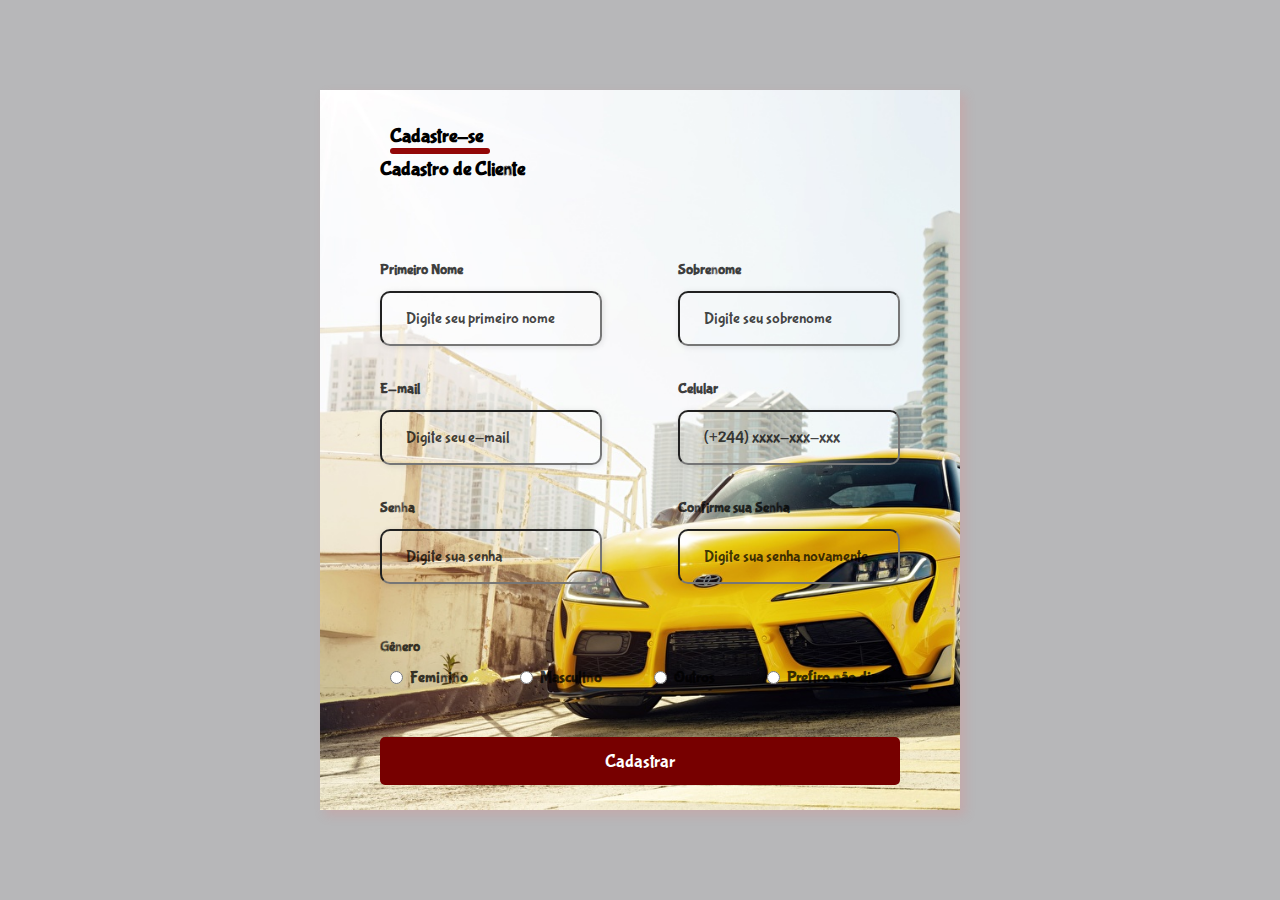
<file: cadastro/index.html>
<!DOCTYPE html>
<html lang="pt-br">

<head>
    <meta charset="UTF-8">
    <meta http-equiv="X-UA-Compatible" content="IE=edge">
    <meta name="viewport" content="width=device-width, initial-scale=1.0">
    <link rel="stylesheet" href="assets/css/style.css">
    <link rel="shortcut icon" href="../midia/casrs.png" type="image/x-icon">
    <title>Formulário</title>
    <script>
        function exiba(){
          alert("O seu cadastro foi concluído com exito.");
        }
        </script>
</head>

<body>
    <div class="container">
        <div class="form-image">
            <img src="assets/img/daster.jpg" alt="" height="532">
        </div>
        <div class="form">
            <form action="#">
                <div class="form-header">
                    <div class="title" style="padding-top: 20px;">
                        <br>
                        <h1>Cadastre-se</h1>
                        <h2>Cadastro de Cliente</h2>
                    </div>
                </div>

                <div class="input-group">
                    <div class="input-box">
                        <label for="firstname">Primeiro Nome</label>
                        <input id="firstname" type="text" name="firstname" placeholder="Digite seu primeiro nome" required>
                    </div>

                    <div class="input-box">
                        <label for="lastname">Sobrenome</label>
                        <input id="lastname" type="text" name="lastname" placeholder="Digite seu sobrenome" required>
                    </div>
                    <div class="input-box">
                        <label for="email">E-mail</label>
                        <input id="email" type="email" name="email" placeholder="Digite seu e-mail" required>
                    </div>

                    <div class="input-box">
                        <label for="number">Celular</label>
                        <input id="number" type="number" name="number" placeholder="(+244) xxxx-xxx-xxx" required>
                    </div>

                    <div class="input-box">
                        <label for="password">Senha</label>
                        <input id="password" type="password" name="password" placeholder="Digite sua senha" required>
                    </div>


                    <div class="input-box">
                        <label for="confirmPassword">Confirme sua Senha</label>
                        <input id="confirmPassword" type="password" name="confirmPassword" placeholder="Digite sua senha novamente" required>
                    </div>

                </div>

                <div class="gender-inputs">
                    <div class="gender-title">
                        <h6>Gênero</h6>
                    </div>

                    <div class="gender-group">
                        <div class="gender-input">
                            <input id="female" type="radio" name="gender">
                            <label for="female">Feminino</label>
                        </div>

                        <div class="gender-input">
                            <input id="male" type="radio" name="gender">
                            <label for="male">Masculino</label>
                        </div>

                        <div class="gender-input">
                            <input id="others" type="radio" name="gender">
                            <label for="others">Outros</label>
                        </div>

                        <div class="gender-input">
                            <input id="none" type="radio" name="gender">
                            <label for="none">Prefiro não dizer</label>
                        </div>
                    </div>
                </div>

                <div class="continue-button" style="padding-bottom: 20px;">
                    <button><a href="../terror.html" onclick="exiba()">Cadastrar</a> </button>
                </div>
            </form>
            <br>
        </div>
    </div>
    <br><br>
</body>

</html>
</file>
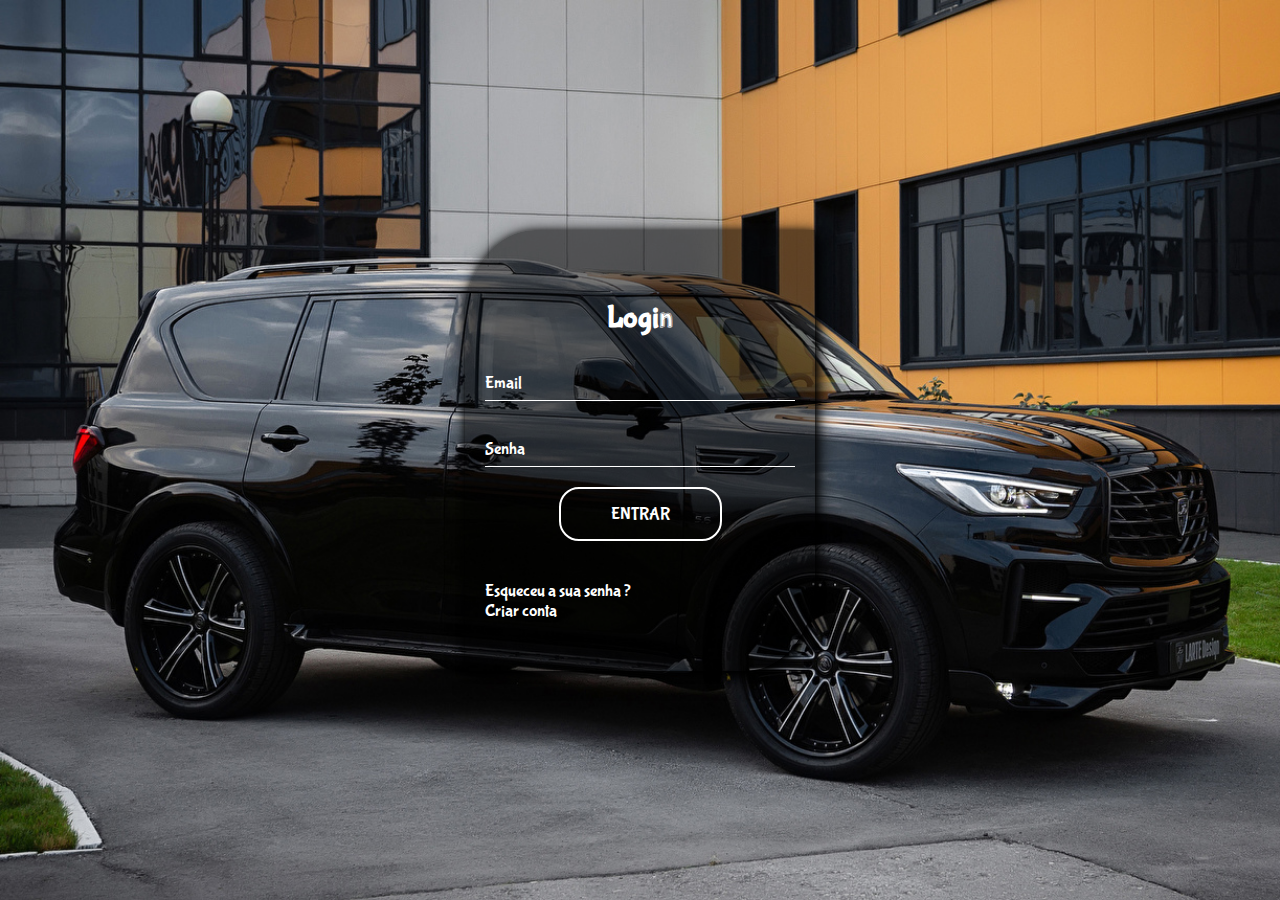
<file: Login/index.html>
<!DOCTYPE html>
<html lang="pt;pt">
<head>
    <meta charset="UTF-8">
    <meta name="viewport" content="width=device-width, initial-scale=1.0">
    <meta http-equiv="X-UA-Compatible" content="ie=edge">
    <title>Login</title>
    <link rel="stylesheet" href="files/style.css">
</head>
<body>
    <div class="container">
        <h2>Login</h2>
        <form action="index.html" method="post">
            <div class="input-field">
                <input type="email" id="name" placeholder="Insira o seu e-mail" required>
                <label for="name">Email</label>
            </div>
            <div class="input-field">
                <input type="password" id="senha" placeholder="Insira a sua senha" required>
                <label for="senha">Senha</label>
                <center>
                    <button><a href="../terror.html" target="_blank">Entrar</a></button>
                </center>
                
            </div>
        </form>

        <div class="link">
            <a href=""><p>Esqueceu a sua senha ?</p></a>
            <a href="../cadastro/index.html" target="_blank"><p>Criar conta</p></a>
        </div>
    </div>
</body>
</html>
</file>
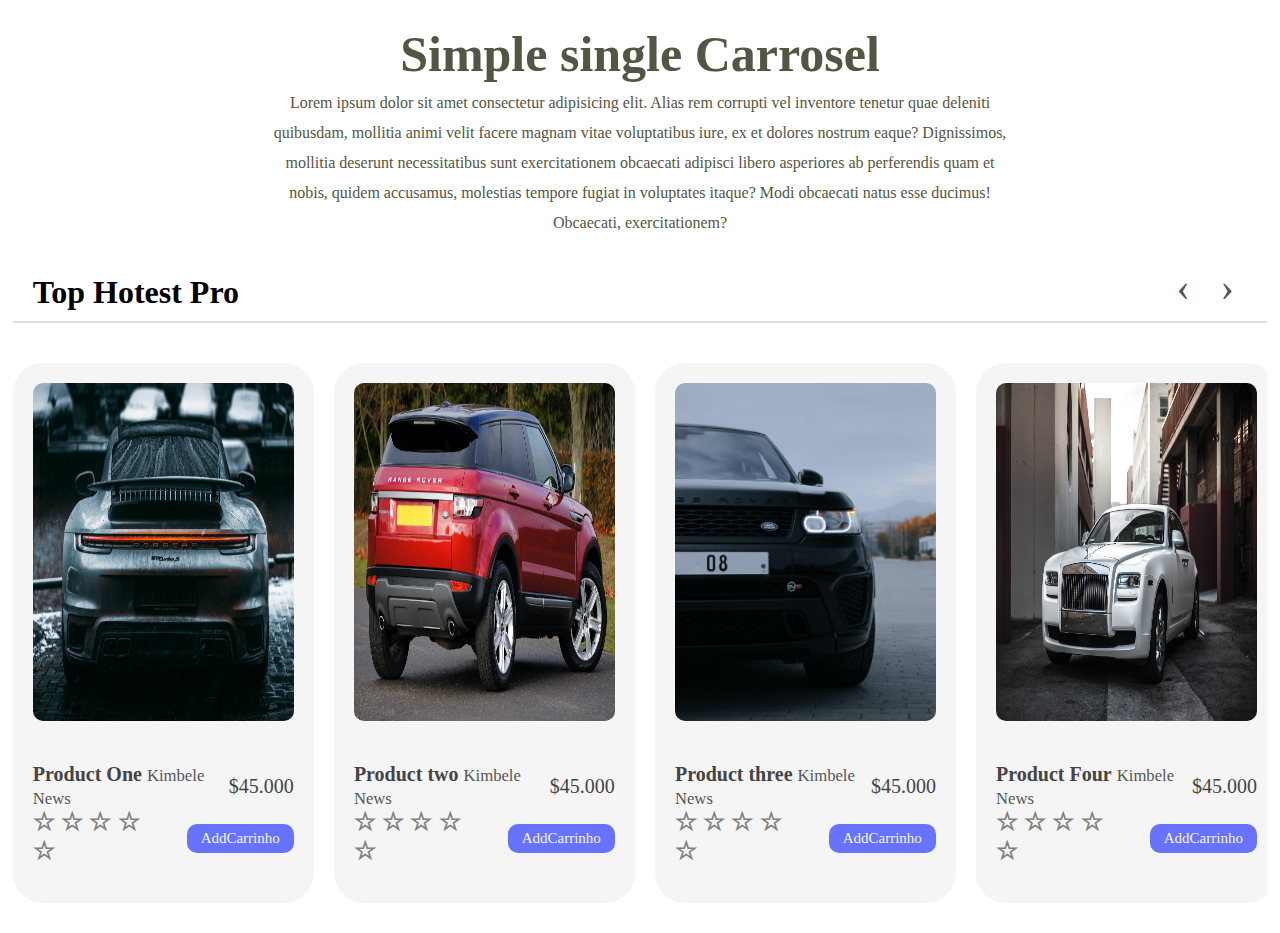
<file: ubkhona/index.html>
<!DOCTYPE html>
<html lang="pt">
<head>
    <meta charset="UTF-8">
    <meta http-equiv="X-UA-Compatible" content="IE=edge">
    <meta name="viewport" content="width=device-width, initial-scale=1.0">
    <link rel="stylesheet" type="text/css" href="style.css">
    <title>Products</title>
</head>
<body>
    <main>
        <div class="text">
            <h1>Simple single Carrosel</h1>
            <p>
                Lorem ipsum dolor sit amet consectetur adipisicing elit. Alias rem corrupti vel inventore tenetur quae deleniti quibusdam, mollitia animi velit facere magnam vitae voluptatibus iure, ex et dolores nostrum eaque?
                Dignissimos, mollitia deserunt necessitatibus sunt exercitationem obcaecati adipisci libero asperiores ab perferendis quam et nobis, quidem accusamus, molestias tempore fugiat in voluptates itaque? Modi obcaecati natus esse ducimus! Obcaecati, exercitationem?
            </p>
        </div>
        <header>
            <h1>Top Hotest Pro</h1>
            <p>
                <span>&#139;</span>
                <span>&#155;</span>
            </p>
        </header>
        <section>
            <div class="product">
                <picture>
                    <img src="../midia/porshe.jpg" alt="">
                </picture>
                <div class="details">
                    <p>
                        <b>Product One</b>
                        <small>Kimbele News</small>
                    </p>
                    <samp>$45.000</samp>
                </div>
                <div class="button">
                    <p class="star">
                        <strong>&star;</strong>
                        <strong>&star;</strong>
                        <strong>&star;</strong>
                        <strong>&star;</strong>
                        <strong>&star;</strong>

                    </p>
                    <a href="#">AddCarrinho</a>
                </div>
            </div>
            </div>

            <div class="product">
                <picture>
                    <img src="../midia/car2.png" alt="">
                </picture>
                <div class="details">
                    <p>
                        <b>Product two</b>
                        <small>Kimbele News</small>
                    </p>
                    <samp>$45.000</samp>
                </div>
                <div class="button">
                    <p class="star">
                        <strong>&star;</strong>
                        <strong>&star;</strong>
                        <strong>&star;</strong>
                        <strong>&star;</strong>
                        <strong>&star;</strong>

                    </p>
                    <a href="#">AddCarrinho</a>
                </div>
            </div>
            </div>

            <div class="product">
                <picture>
                    <img src="../midia/range.png" alt="">
                </picture>
                <div class="details">
                    <p>
                        <b>Product three</b>
                        <small>Kimbele News</small>
                    </p>
                    <samp>$45.000</samp>
                </div>
                <div class="button">
                    <p class="star">
                        <strong>&star;</strong>
                        <strong>&star;</strong>
                        <strong>&star;</strong>
                        <strong>&star;</strong>
                        <strong>&star;</strong>

                    </p>
                    <a href="#">AddCarrinho</a>
                </div>
            </div>
            </div>

            <div class="product">
                <picture>
                    <img src="../midia/pexels-jae-park-3764984.jpg" alt="">
                </picture>
                <div class="details">
                    <p>
                        <b>Product Four</b>
                        <small>Kimbele News</small>
                    </p>
                    <samp>$45.000</samp>
                </div>
                <div class="button">
                    <p class="star">
                        <strong>&star;</strong>
                        <strong>&star;</strong>
                        <strong>&star;</strong>
                        <strong>&star;</strong>
                        <strong>&star;</strong>

                    </p>
                    <a href="#">AddCarrinho</a>
                </div>
            </div>
            </div>

            <div class="product">
                <picture>
                    <img src="../midia/chris-kursikowski-ze5wHM9kplc-unsplash.jpg" alt="">
                </picture>
                <div class="details">
                    <p>
                        <b>Product Five</b>
                        <small>Kimbele News</small>
                    </p>
                    <samp>$45.000</samp>
                </div>
                <div class="button">
                    <p class="star">
                        <strong>&star;</strong>
                        <strong>&star;</strong>
                        <strong>&star;</strong>
                        <strong>&star;</strong>
                        <strong>&star;</strong>

                    </p>
                    <a href="#">AddCarrinho</a>
                </div>
            </div>
            </div>
            <div class="product">
                <picture>
                    <img src="../midia/jeeper.jpg" alt="">
                </picture>
                <div class="details">
                    <p>
                        <b>Product Six</b>
                        <small>Kimbele News</small>
                    </p>
                    <samp>$45.000</samp>
                </div>
                <div class="button">
                    <p class="star">
                        <strong>&star;</strong>
                        <strong>&star;</strong>
                        <strong>&star;</strong>
                        <strong>&star;</strong>
                        <strong>&star;</strong>

                    </p>
                    <a href="#">AddCarrinho</a>
                </div>
            </div>
            </div>

            <div class="product">
                <picture>
                    <img src="../midia/Aldy.jpg" alt="">
                </picture>
                <div class="details">
                    <p>
                        <b>Product Seven</b>
                        <small>Kimbele News</small>
                    </p>
                    <samp>$45.000</samp>
                </div>
                <div class="button">
                    <p class="star">
                        <strong>&star;</strong>
                        <strong>&star;</strong>
                        <strong>&star;</strong>
                        <strong>&star;</strong>
                        <strong>&star;</strong>

                    </p>
                    <a href="#">AddCarrinho</a>
                </div>
            </div>
            </div>
        </section>
    </main>
    <script type="text/javascript" src="main.js"></script>
</body>
</html>
</file>
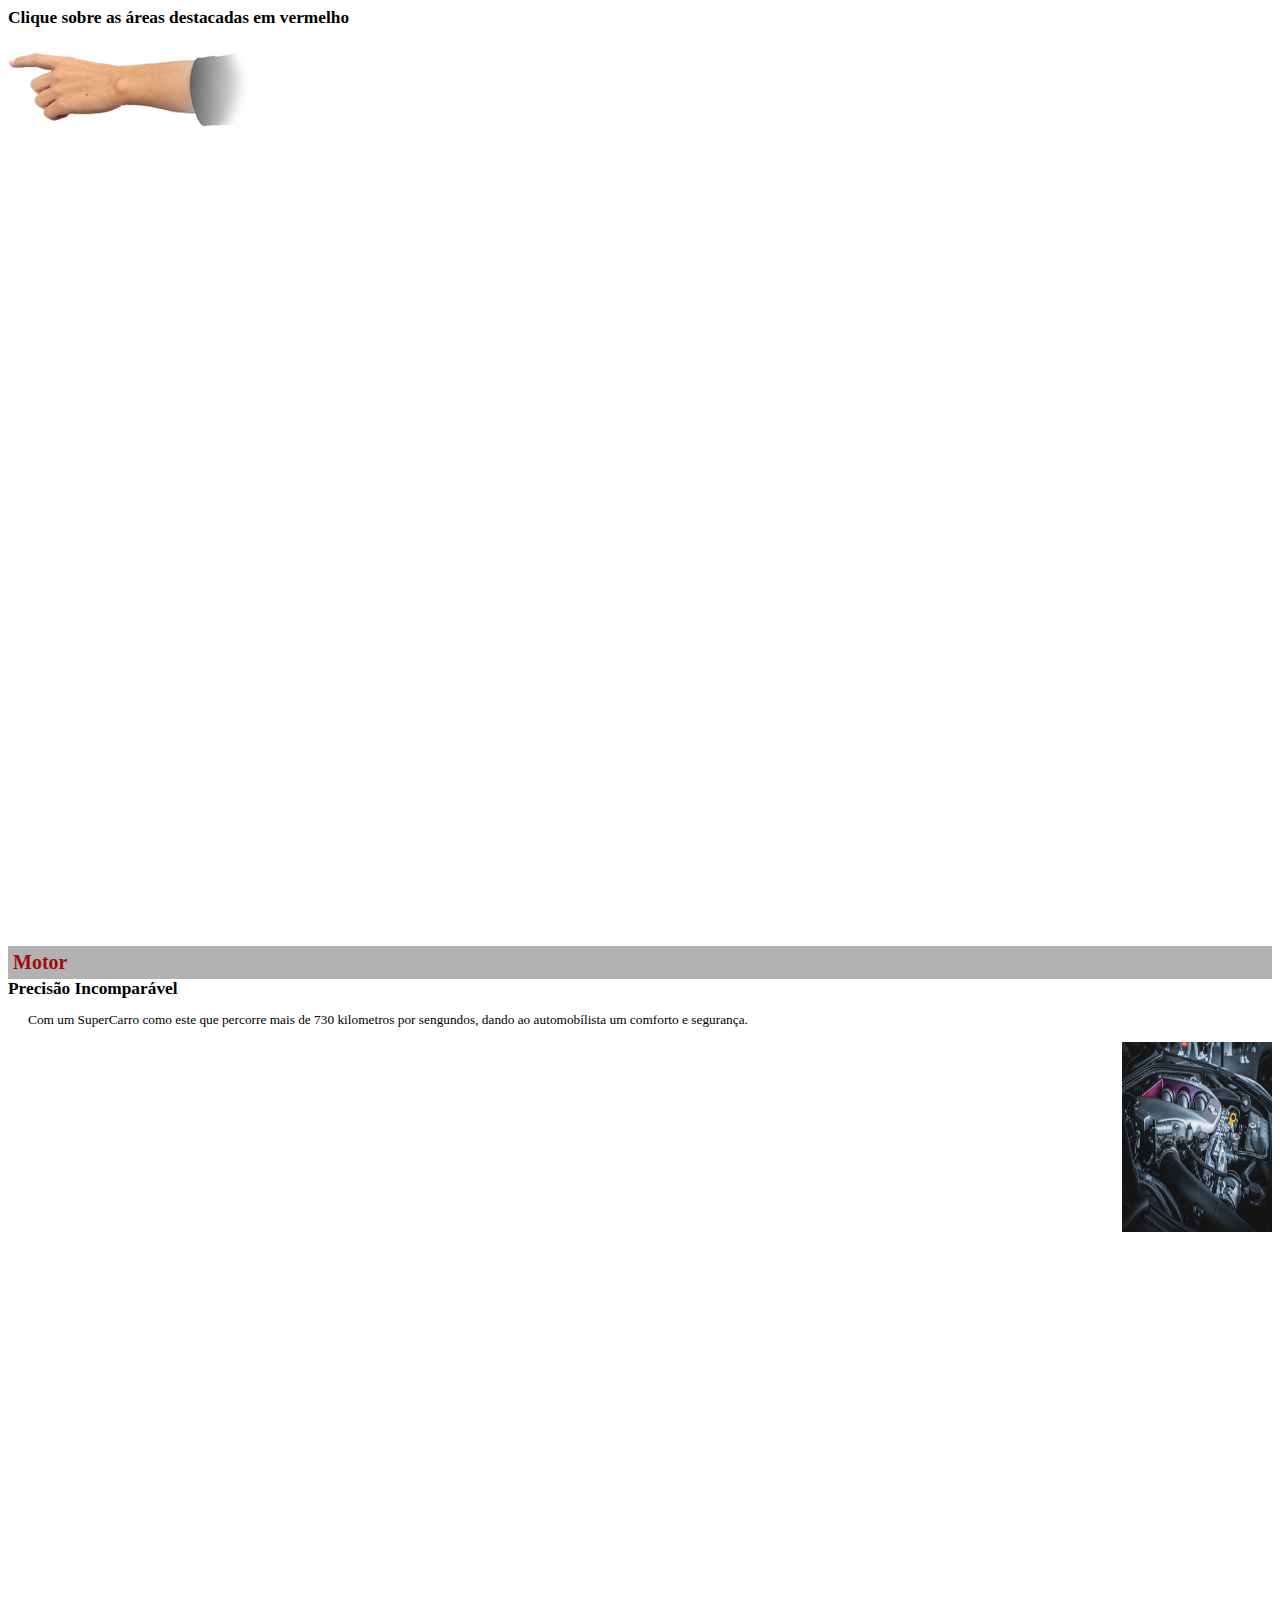
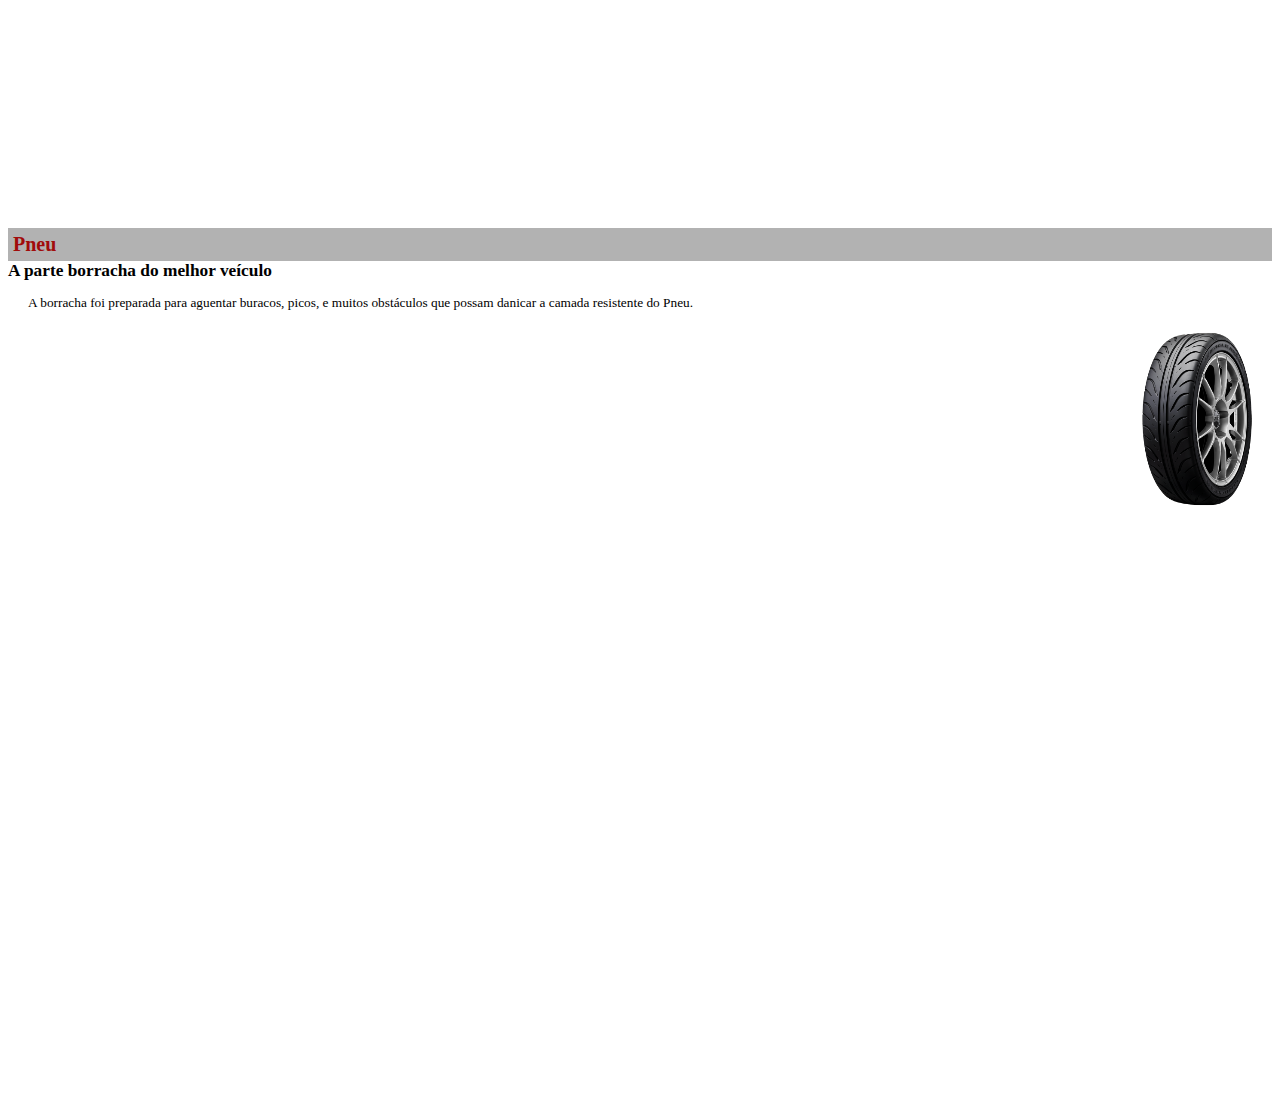
<file: specs.html>
<!DOCTYPE html>
<html lang="pt">
<head>
    <meta charset="UTF-8">
    <meta http-equiv="X-UA-Compatible" content="IE=edge">
    <meta name="viewport" content="width=device-width, initial-scale=1.0">
    <title>Document</title>
    <link rel="stylesheet" href="css/spec.css">

    <style>
        body{font-family: ink free; font-size: 10pt;}
        p{text-align: justify; text-indent: 20px;}
        article h1{
            font-size: 15pt;
             color: rgb(161, 11, 11); 
             background-color: rgba(0,0,0,.3);
            padding: 5px;
            margin: 0px;}
        article h2{
            font-size: 13pt;
            color: black;
            margin: 0px;
        }
        article{
            margin-bottom: 800px;
        }
        img.img-dir{
            display: block;
            float: right;
            margin-left: 7px;
        }
    </style>
</head>
<body>
        
   <article id="topo">
    <header><h2>Clique sobre as áreas destacadas em vermelho</h2></header>
        <img src="midia/mao.png" alt="mão apontando">
   </article>

   <article id="motor">
    <header>
        <h1>Motor</h1>
        <h2>Precisão Incomparável</h2>
    </header> 
   <p>Com um SuperCarro como este que percorre mais de 730 kilometros por sengundos, dando ao automobílista um comforto e segurança.</p>
    <img src="midia/chas2.png" alt="motor de Qualidade" width="150px" height="190" class="img-dir">
   </article>

   <article id="pneu">
   <header>
    <h1> Pneu</h1>
    <h2>A parte borracha do melhor veículo</h2>
   </header>
    <p>A borracha foi preparada para aguentar buracos, picos, e muitos obstáculos que possam danicar a camada resistente do Pneu.</p>
    <img src="midia/part6.png" alt="penu de qualidade"width="150px" height="190" class="img-dir">
   </article>

</body>
</html>
</file>
<file: cadastro/assets/css/style.css>
@charset "UTF-8";
@font-face {
    font-family: 'FonteLogo';
    src: url("../../../_fonts/bubblegum-sans-regular.otf");}
* {
    padding: 0;
    margin: 0;
    box-sizing: border-box;
    font-family: 'FonteLogo';
    font-size: 20px;
    
}

body {
    width: 100%;
    height: 100vh;
    display: flex;
    justify-content: center;
    align-items: center;
    background: #0f0f184d;
}

.container {
    width: 80%;
    height: 80vh;
    display: flex;
    box-shadow: 5px 5px 10px rgba(243, 119, 119, 0.212);
}

.form-image {
    width: 50%;
    display: flex;
    justify-content: center;
    align-items: center;
    background-color: #477485fa;
    padding: 1rem;
}

.form-image img {
    width: 31rem;
}

.form {
    width: 50%;
    display: flex;
    flex-direction: column;
    justify-content: center;
    align-items: center;
    background-image: url("../img/Toyota_GR_Supra_2020_Front_Yellow_Coupe_610134_1280x853.jpg");
    background-size: cover;
    background-repeat: no-repeat;
    padding: 3rem;
}

.form-header {
    margin-bottom: 3rem;
    display: flex;
    justify-content: space-between;

}

.login-button {
    display: flex;
    align-items: center;
    padding-top: 20px;
}

.login-button button {
    border: none;
    background-color: #720303;
    padding: 0.4rem 1rem;
    border-radius: 5px;
    cursor: pointer;
}

.login-button button:hover {
    background-color: #cc0808f1;
}

.login-button button a {
    text-decoration: none;
    font-weight: 500;
    color: #fff;
}

.form-header h1::after {
    content: '';
    display: block;
    width: 5rem;
    height: 0.3rem;
    background-color: #920707;
    margin: 0 auto;
    position: absolute;
    border-radius: 10px;
}
.form-header h1{margin: 10px;}

.input-group {
    display: flex;
    flex-wrap: wrap;
    justify-content: space-between;
    padding: 1rem 0;
}

.input-box {
    display: flex;
    flex-direction: column;
    margin-bottom: 1.1rem;
    
}

.input-box input {
    margin: 0.6rem 0;
    padding: 0.8rem 1.2rem;
    border: 1;
    border-radius: 10px;
    box-shadow: 1px 1px 6px #0000001c;
    font-size: 0.8rem;
    background: transparent;
  
}

.input-box input:hover {
    background-color: #eeeeee75;
}

.input-box input:focus-visible {
    outline: 1px solid #7e0303;
}

.input-box label,
.gender-title h6 {
    font-size: 0.75rem;
    font-weight: 600;
    color: #000000c0;
}

.input-box input::placeholder {
    color: #000000be;
}

.gender-group {
    display: flex;
    justify-content: space-between;
    margin-top: 0.62rem;
    padding: 0 .5rem;
}

.gender-input {
    display: flex;
    align-items: center;
}

.gender-input input {
    margin-right: 0.35rem;
}

.gender-input label {
    font-size: 0.81rem;
    font-weight: 600;
    color: #000000c0;
}

.continue-button button {
    width: 100%;
    margin-top: 2.5rem;
    border: none;
    background-color: #770000;
    padding: 0.62rem;
    border-radius: 5px;
    cursor: pointer;
}

.continue-button button:hover {
    background-color: #d12020f1;
}

.continue-button button a {
    text-decoration: none;
    font-size: 0.93rem;
    font-weight: 500;
    color: #fff;
}

@media screen and (max-width: 1330px) {
    .form-image {
        display: none;
    }
    .container {
        width: 50%;
    }
    .form {
        width: 100%;
    }
}

@media screen and (max-width: 1064px) {
    .container {
        width: 90%;
        height: auto;
    }
    .input-group {
        flex-direction: column;
        z-index: 5;
        padding-right: 5rem;
        max-height: 10rem;
        overflow-y: scroll;
        flex-wrap: nowrap;
    }
    .gender-inputs {
        margin-top: 2rem;
    }
    .gender-group {
        flex-direction: column;
    }
    .gender-title h6 {
        margin: 0;
    }
    .gender-input {
        margin-top: 0.5rem;
    }
}
</file>
<file: Login/files/style.css>
@charset "UTF-8";
@font-face {
    font-family: 'FonteLogo';
    src: url("../_fonts/bubblegum-sans-regular.otf");
}

*{
    margin: 0;
    padding: 0;
    box-sizing: border-box;
    font-family: 'FonteLogo';
    font-size: 13pt;
}
body{
    background: url('../../midia/Infiniti_2018-19_Larte_Design_Infiniti_QX80_559531_1280x860\ \(1\).jpg')no-repeat;
    background-size:cover;
    display: flex;
    justify-content: center;
    align-items: center;
    height: 100vh;
   
}
h2{
    font-size: 30px;
    color: #ffffff;
    text-align: center;
    margin: 20px;
}
.container{
    width: 350px;
    background: rgba(0, 0, 0, 0.527);
    border-radius: 20% 0;
    box-shadow: 1px 2px 10px #000, 3px 6px 20px #000;
    padding: 50px 20px;
}
input{
    width: 100%;
    height: 46px;
    background: transparent;
    border: none;
    outline: none;
    border-bottom: 1px solid #ffffff;
    color: #ffffff;
}
.input-field{
    position: relative;
    margin-bottom: 20px;
}

label{
    position: absolute;
    top: 0;
    left: 0;
    color: #ffffff;
    transform: translateY(18px);
    transition: .25s ease-in-out;
}
input:focus{
    border-bottom: 1px solid #ce1111;
    box-shadow: 0 1px 0 0 #ce1111;
}
input:focus + label{
    transform: translateY(-14px) scale(.8);
    color: #e6e6e6;
    font-weight: bold;
}

input:not(:placeholder-shown) + label{
    transform: translateY(-14px) scale(.8);
    color: #ffffff;
    font-weight: bold;
}

input:not(:placeholder-shown){
    border-bottom: 2px solid #770202;
    box-shadow: 0 1px 0 0 #770202;
}

input::placeholder{
    color: transparent;
}

button{
    padding: 15px 50px;
    margin: 20px;
    background: transparent;
    border: 2px solid #ffffff;
    color: #ffffff;
    text-transform: uppercase;
    border-radius: 20px;
    cursor: pointer;
}

button:hover{
    background: rgba(139, 128, 128, 0.5);
}

.center{
    text-align: center;
}

a{
    text-decoration: none;
    color: #ffffff;
}

a:hover{
    color: #a10000;
}
</file>
<file: ubkhona/style.css>
*{
    padding: 0;
    margin: 0;
    box-sizing: border-box;
    font-family: ink free;
}
main{
    width: 100%;
    height: 840px;
    margin: 10px auto;
    position: relative;
    padding: 5px 0;
}
main .text{
    padding: 10px;
    text-align: center;
    color: #554;

}
.text h1{font-size: 50px;}
.text p{width: 60%; padding: 5px; margin: auto; line-height: 30px;}
main header{
    width: 98%;
    height: 60px;
    margin: 10px auto;
    align-items: center;
    display: flex;
    padding: 20px;
    justify-content: space-between;
    border-bottom: 2px solid #ddd;
}
header p span{
    font-size: 40px;
    margin: 0 5px;
    cursor: pointer;
    color: #555;
    width: 30px;
    height: 30px;
    display: inline-block;
    line-height: 19px;
    text-align: center;
    border-radius: 3px;

}
header p span:hover{
    background: #222;
    color: whitesmoke;
}
section{
    width: 98%;
    height: 600px;
    margin: auto;
    display: flex;
    align-items: center;
    overflow-x: auto;
}
section::-webkit-scrollbar{
    display: none;
}
section .product{
    min-width: 24%;
    height: 90%;
    background: whitesmoke;
    margin: 0 20px 0 0;
    border-radius: 30px;
    position: relative;
    transition: 0.5s;
    left: 0;
}
picture{
    width: 100%;
    height: 70%;
    padding: 20px;
    display: flex;
    overflow: hidden;
    margin-bottom: 20px;
}
picture img{
    width: 100%;
    border-radius: 10px;
}
.details,
.button{
    width: 90%;
    margin: auto;
    padding: 5px;
    display: flex;
    justify-content: space-between;
    align-items: center;
    height: 50px;
    font-size: 20px;
    color: #444;
}
small{
    color: #555;
}
a{
    text-decoration: none;
    padding: 6px 14px;
    font-size: 15px;
    margin: 5px 0 0 20px;
    display: inline-block;
    background: #6773ff;
    color: whitesmoke;
    border-radius: 10px;
}
a:hover{background: blue;}
p.star{
    margin: 5px auto;
    width: 65%;
    font-size: 25px;
    color: #808080;
}
p.star:hover{
    color: rgb(238, 238, 0);
}
@media(max-width: 768px)
{
    .text h1{font-size: 35px;}
    .text p{width: 90%;}
    header p span{font-size: 30px;}
    header h1{font-size: 25px ;}
    section .product{min-width: 49%; margin: 0 10px 0 0;}
    .details, .button{font-size: 16px;}
    a{padding: 6px 10px;}

}
</file>
<file: css/spec.css>
@charset "UTF-8";
@font-face {
    font-family: 'FonteLogo';
    src: url("../_fonts/bubblegum-sans-regular.otf");
}
section#conteudo{
    width: 1000px;
    margin: auto;
}
iframe#frame-spec {
    width: 380px;
    height: 280px;
    border: none;
}
</file>
